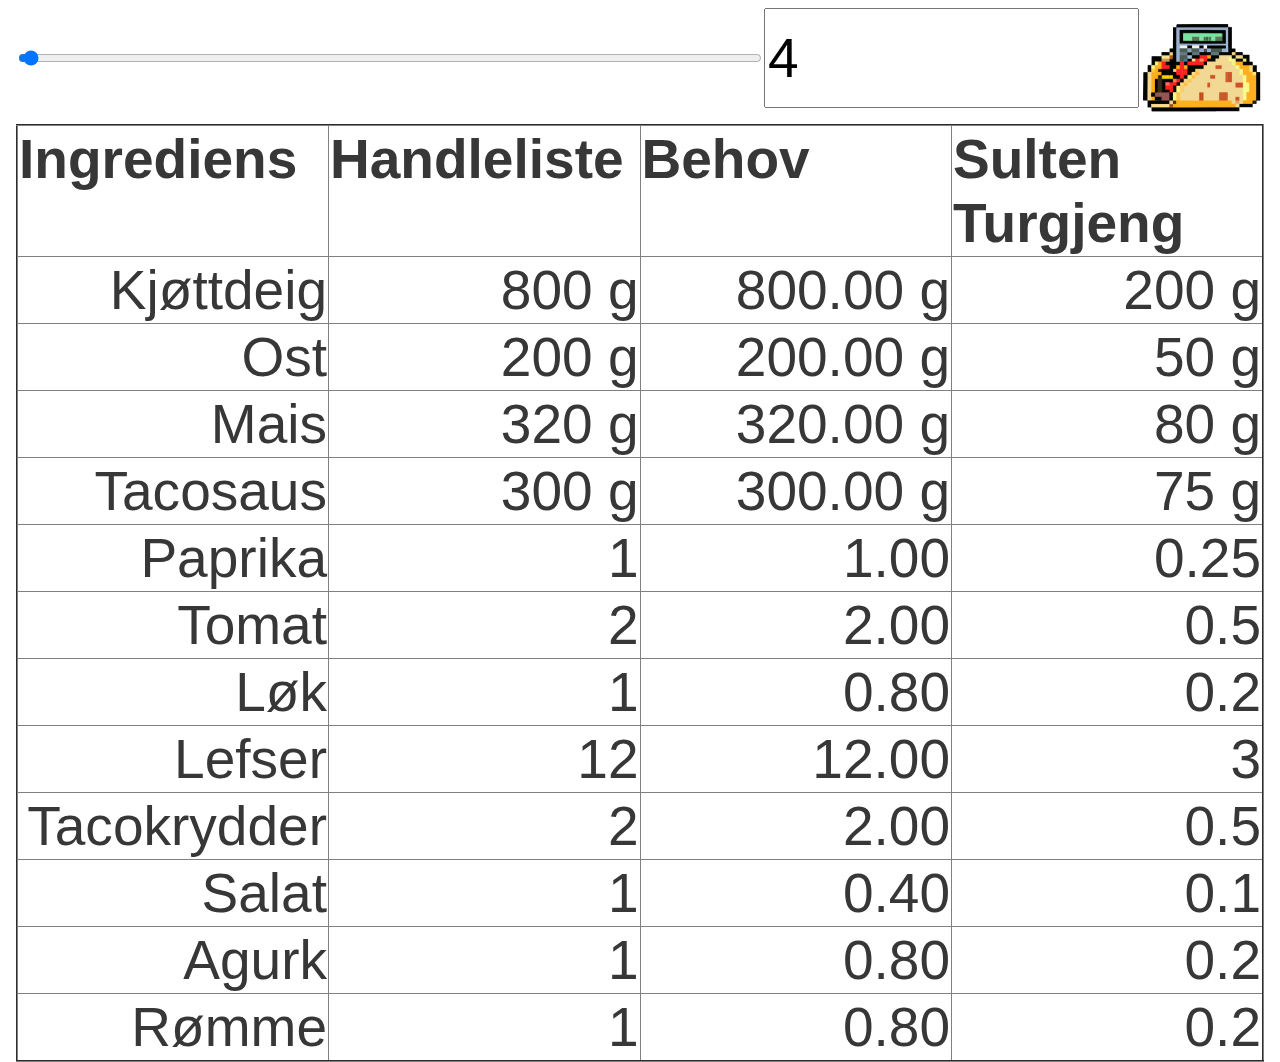
<file: tacolator/index.html>
<html>
    <head>
        <link rel="stylesheet" href="style.css">

        <link rel="icon" type="image/x-icon" href="img/tacolator.png">
        <title>Tacolator</title>
    </head>
    <body>
        <div class="centered">
            <div class="inputform">
            <form>
                <input id="people_range" type="range" min="1" max="420" value="4"/>
                <input id="people" type="number" min="1" max="420" value="4"/>
                <img src="img/tacolator.gif" alt="taco calculator">
            </form>
            </div>
            <table border="2">
                <thead class="thead-dark">
                    <tr>
                        <th scope="col">Ingrediens</th>
                        <th scope="col">Handleliste</th>
                        <th scope="col">Behov</th>
                        <th scope="col">Sulten<br>Turgjeng</th>
                    </tr>
                </thead>
                <tbody id="tableBody">
                    <script src="tacolator.js"></script>
                </tbody>
            </table>
        </div>
    </body>
</html>
</file>
<file: tacolator/style.css>
body {
    font-family: 'Helvetica', 'Arial', sans-serif;
}
input {
    font-size: 4.3vw;
    width: 50%;
}

.centered {
    position: absolute;
    right: 1.0em;
    left : 1.0em;
    overflow-y: auto;
    overflow-x: hidden;
}

form {
  display: flex;
  flex-direction: row;
}

input {
    display: block;
}

input[type="range"] {
  width: 100%;
}

table {
    border-collapse: collapse;
    font-size: 4.3vw;
    width: 100%;
    color: rgba(55,55,55,1.0)
}

th {
    text-align: left;
    vertical-align: top;
    width: 25%;
}

td {
    text-align: right;
}

img {
    width: 10%;
    height: auto;
    transform: translate(0%, 10%);
}
</file>
